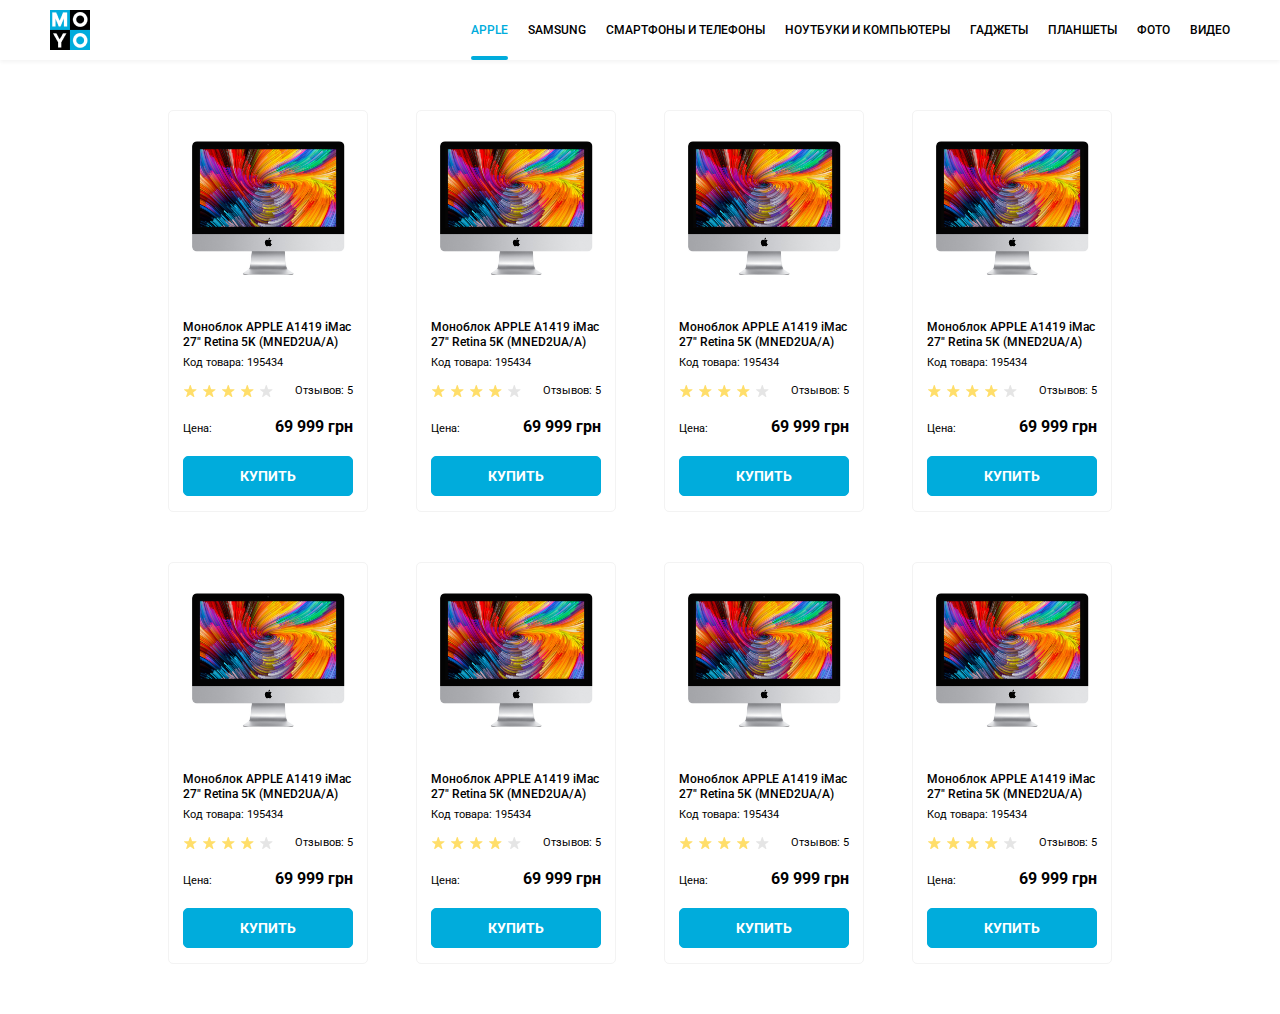
<file: index.html>
<!doctype html><html lang="en"><head><meta charset="UTF-8"><meta name="viewport" content="width=device-width, initial-scale=1.0"><title>Catalog</title><link rel="stylesheet" href="main.3c822625.css"><link href="https://fonts.googleapis.com/css2?family=Roboto:wght@400;500;700&display=swap" rel="stylesheet"></head><body> <header class="header"> <a href="https://masyatya.github.io/layout_moyo-header/" class="logo"> <img src="logo.6c938e44.png" alt="moyo"> </a> <nav class="nav"> <ul class="nav__list"> <li class="nav__item"> <a class="nav__link is-active" href="#">apple</a> </li> <li class="nav__item"> <a class="nav__link" href="#">samsung</a> </li> <li class="nav__item"> <a class="nav__link" href="#">смартфоны и телефоны</a> </li> <li class="nav__item"> <a class="nav__link" href="#" data-qa="nav-hover"> ноутбуки и компьютеры </a> </li> <li class="nav__item"> <a class="nav__link" href="#">гаджеты</a> </li> <li class="nav__item"> <a class="nav__link" href="#">планшеты</a> </li> <li class="nav__item"> <a class="nav__link" href="#">фото</a> </li> <li class="nav__item"> <a class="nav__link" href="#">видео</a> </li> </ul> </nav> </header> <main class="main"> <div class="container__card"> <div class="card" data-qa="card"> <div class="card__image-container"> <img src="imac.2690641a.jpeg" alt="imac" class="card__img"> </div> <h3 class="card__title"> Моноблок APPLE A1419 iMac 27" Retina 5K (MNED2UA/A) </h3> <span class="card__product-code"> Код товара: 195434 </span> <div class="rating"> <div class="rating__stars rating__stars--4"> <div class="rating__star"></div> <div class="rating__star"></div> <div class="rating__star"></div> <div class="rating__star"></div> <div class="rating__star"></div> </div> <span class="card__reviews">Отзывов: 5</span> </div> <div class="card__price"> <span class="card__price-tag">Цена:</span> <span class="card__price-amount">69 999 грн</span> </div> <a href="#" class="card__buy-link" data-qa="card-hover"> купить </a> </div> <div class="card"> <div class="card__image-container"> <img src="imac.2690641a.jpeg" alt="imac" class="card__img"> </div> <h3 class="card__title"> Моноблок APPLE A1419 iMac 27" Retina 5K (MNED2UA/A) </h3> <span class="card__product-code"> Код товара: 195434 </span> <div class="rating"> <div class="rating__stars rating__stars--4"> <div class="rating__star"></div> <div class="rating__star"></div> <div class="rating__star"></div> <div class="rating__star"></div> <div class="rating__star"></div> </div> <span class="card__reviews">Отзывов: 5</span> </div> <div class="card__price"> <span class="card__price-tag">Цена:</span> <span class="card__price-amount">69 999 грн</span> </div> <a href="#" class="card__buy-link"> купить </a> </div> <div class="card"> <div class="card__image-container"> <img src="imac.2690641a.jpeg" alt="imac" class="card__img"> </div> <h3 class="card__title"> Моноблок APPLE A1419 iMac 27" Retina 5K (MNED2UA/A) </h3> <span class="card__product-code"> Код товара: 195434 </span> <div class="rating"> <div class="rating__stars rating__stars--4"> <div class="rating__star"></div> <div class="rating__star"></div> <div class="rating__star"></div> <div class="rating__star"></div> <div class="rating__star"></div> </div> <span class="card__reviews">Отзывов: 5</span> </div> <div class="card__price"> <span class="card__price-tag">Цена:</span> <span class="card__price-amount">69 999 грн</span> </div> <a href="#" class="card__buy-link"> купить </a> </div> <div class="card"> <div class="card__image-container"> <img src="imac.2690641a.jpeg" alt="imac" class="card__img"> </div> <h3 class="card__title"> Моноблок APPLE A1419 iMac 27" Retina 5K (MNED2UA/A) </h3> <span class="card__product-code"> Код товара: 195434 </span> <div class="rating"> <div class="rating__stars rating__stars--4"> <div class="rating__star"></div> <div class="rating__star"></div> <div class="rating__star"></div> <div class="rating__star"></div> <div class="rating__star"></div> </div> <span class="card__reviews">Отзывов: 5</span> </div> <div class="card__price"> <span class="card__price-tag">Цена:</span> <span class="card__price-amount">69 999 грн</span> </div> <a href="#" class="card__buy-link"> купить </a> </div> <div class="card"> <div class="card__image-container"> <img src="imac.2690641a.jpeg" alt="imac" class="card__img"> </div> <h3 class="card__title"> Моноблок APPLE A1419 iMac 27" Retina 5K (MNED2UA/A) </h3> <span class="card__product-code"> Код товара: 195434 </span> <div class="rating"> <div class="rating__stars rating__stars--4"> <div class="rating__star"></div> <div class="rating__star"></div> <div class="rating__star"></div> <div class="rating__star"></div> <div class="rating__star"></div> </div> <span class="card__reviews">Отзывов: 5</span> </div> <div class="card__price"> <span class="card__price-tag">Цена:</span> <span class="card__price-amount">69 999 грн</span> </div> <a href="#" class="card__buy-link"> купить </a> </div> <div class="card"> <div class="card__image-container"> <img src="imac.2690641a.jpeg" alt="imac" class="card__img"> </div> <h3 class="card__title"> Моноблок APPLE A1419 iMac 27" Retina 5K (MNED2UA/A) </h3> <span class="card__product-code"> Код товара: 195434 </span> <div class="rating"> <div class="rating__stars rating__stars--4"> <div class="rating__star"></div> <div class="rating__star"></div> <div class="rating__star"></div> <div class="rating__star"></div> <div class="rating__star"></div> </div> <span class="card__reviews">Отзывов: 5</span> </div> <div class="card__price"> <span class="card__price-tag">Цена:</span> <span class="card__price-amount">69 999 грн</span> </div> <a href="#" class="card__buy-link"> купить </a> </div> <div class="card"> <div class="card__image-container"> <img src="imac.2690641a.jpeg" alt="imac" class="card__img"> </div> <h3 class="card__title"> Моноблок APPLE A1419 iMac 27" Retina 5K (MNED2UA/A) </h3> <span class="card__product-code"> Код товара: 195434 </span> <div class="rating"> <div class="rating__stars rating__stars--4"> <div class="rating__star"></div> <div class="rating__star"></div> <div class="rating__star"></div> <div class="rating__star"></div> <div class="rating__star"></div> </div> <span class="card__reviews">Отзывов: 5</span> </div> <div class="card__price"> <span class="card__price-tag">Цена:</span> <span class="card__price-amount">69 999 грн</span> </div> <a href="#" class="card__buy-link"> купить </a> </div> <div class="card"> <div class="card__image-container"> <img src="imac.2690641a.jpeg" alt="imac" class="card__img"> </div> <h3 class="card__title"> Моноблок APPLE A1419 iMac 27" Retina 5K (MNED2UA/A) </h3> <span class="card__product-code"> Код товара: 195434 </span> <div class="rating"> <div class="rating__stars rating__stars--4"> <div class="rating__star"></div> <div class="rating__star"></div> <div class="rating__star"></div> <div class="rating__star"></div> <div class="rating__star"></div> </div> <span class="card__reviews">Отзывов: 5</span> </div> <div class="card__price"> <span class="card__price-tag">Цена:</span> <span class="card__price-amount">69 999 грн</span> </div> <a href="#" class="card__buy-link"> купить </a> </div> </div> </main> </body></html>
</file>
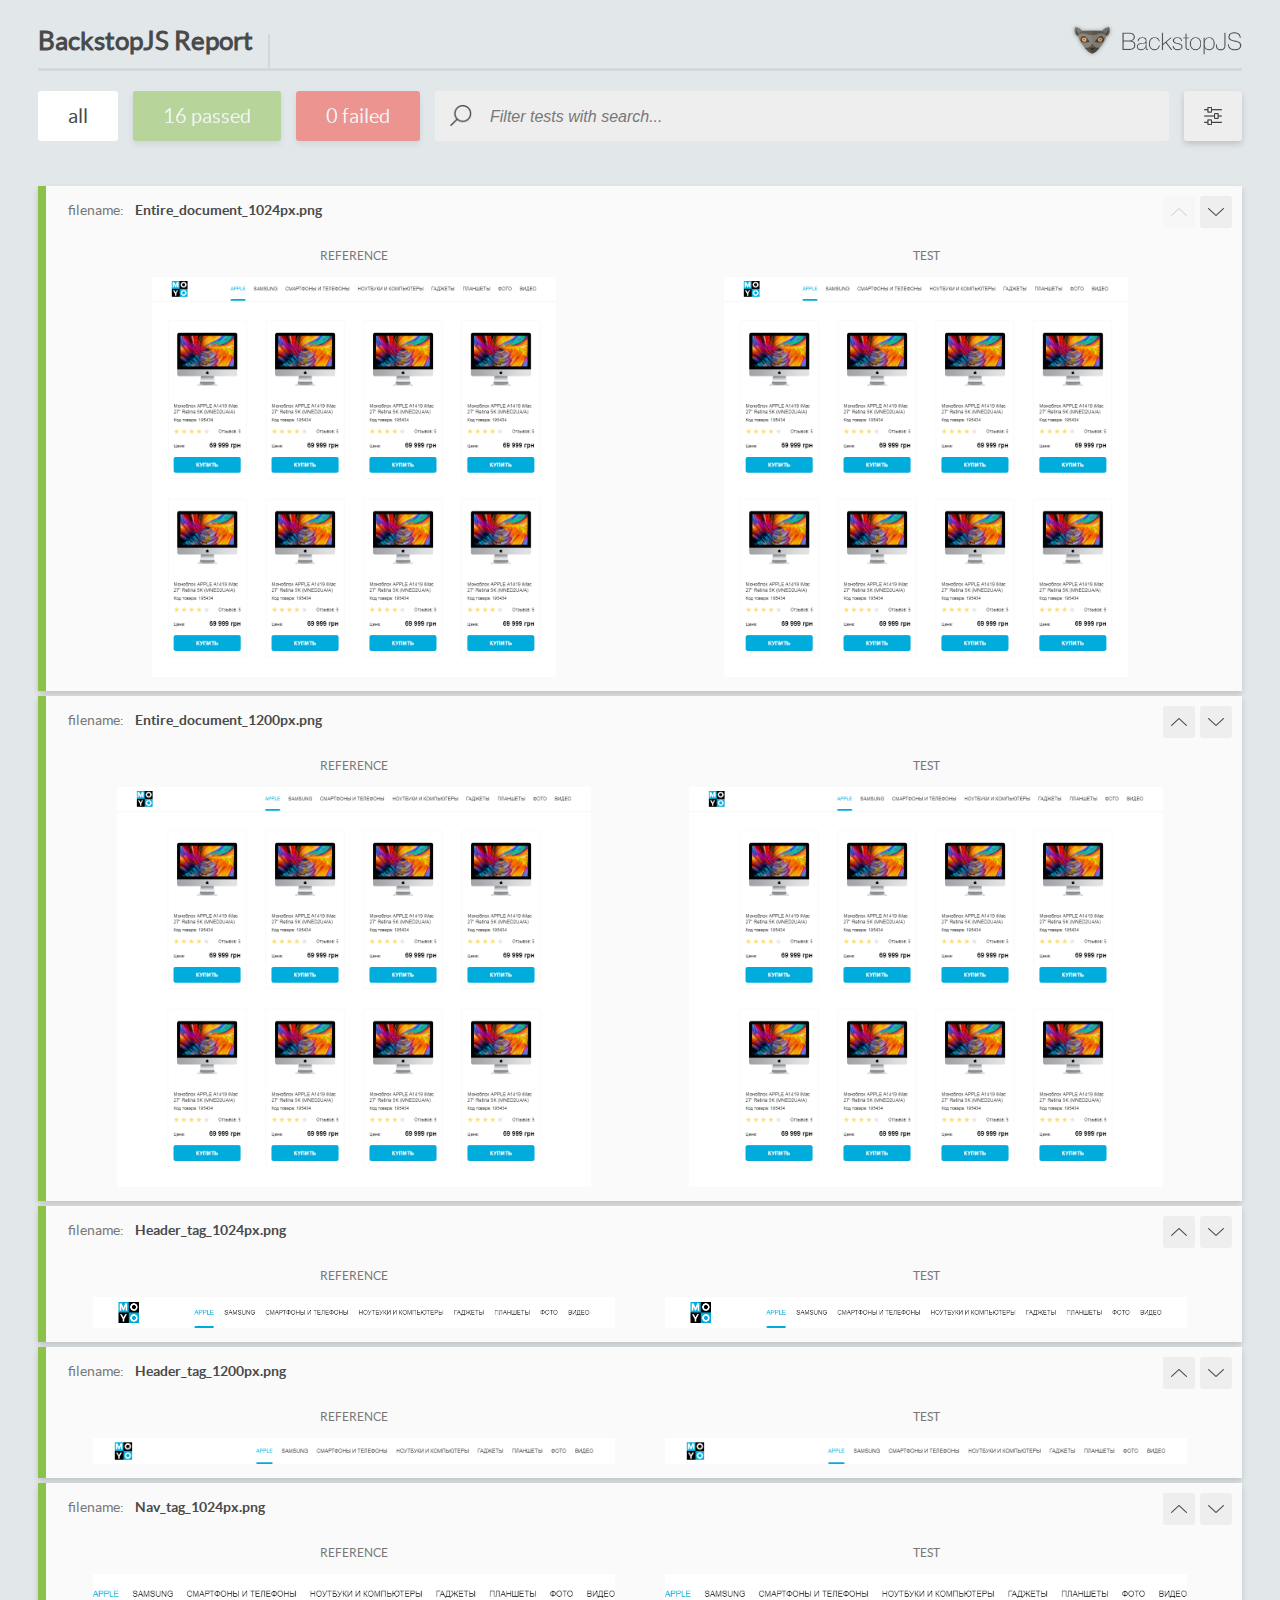
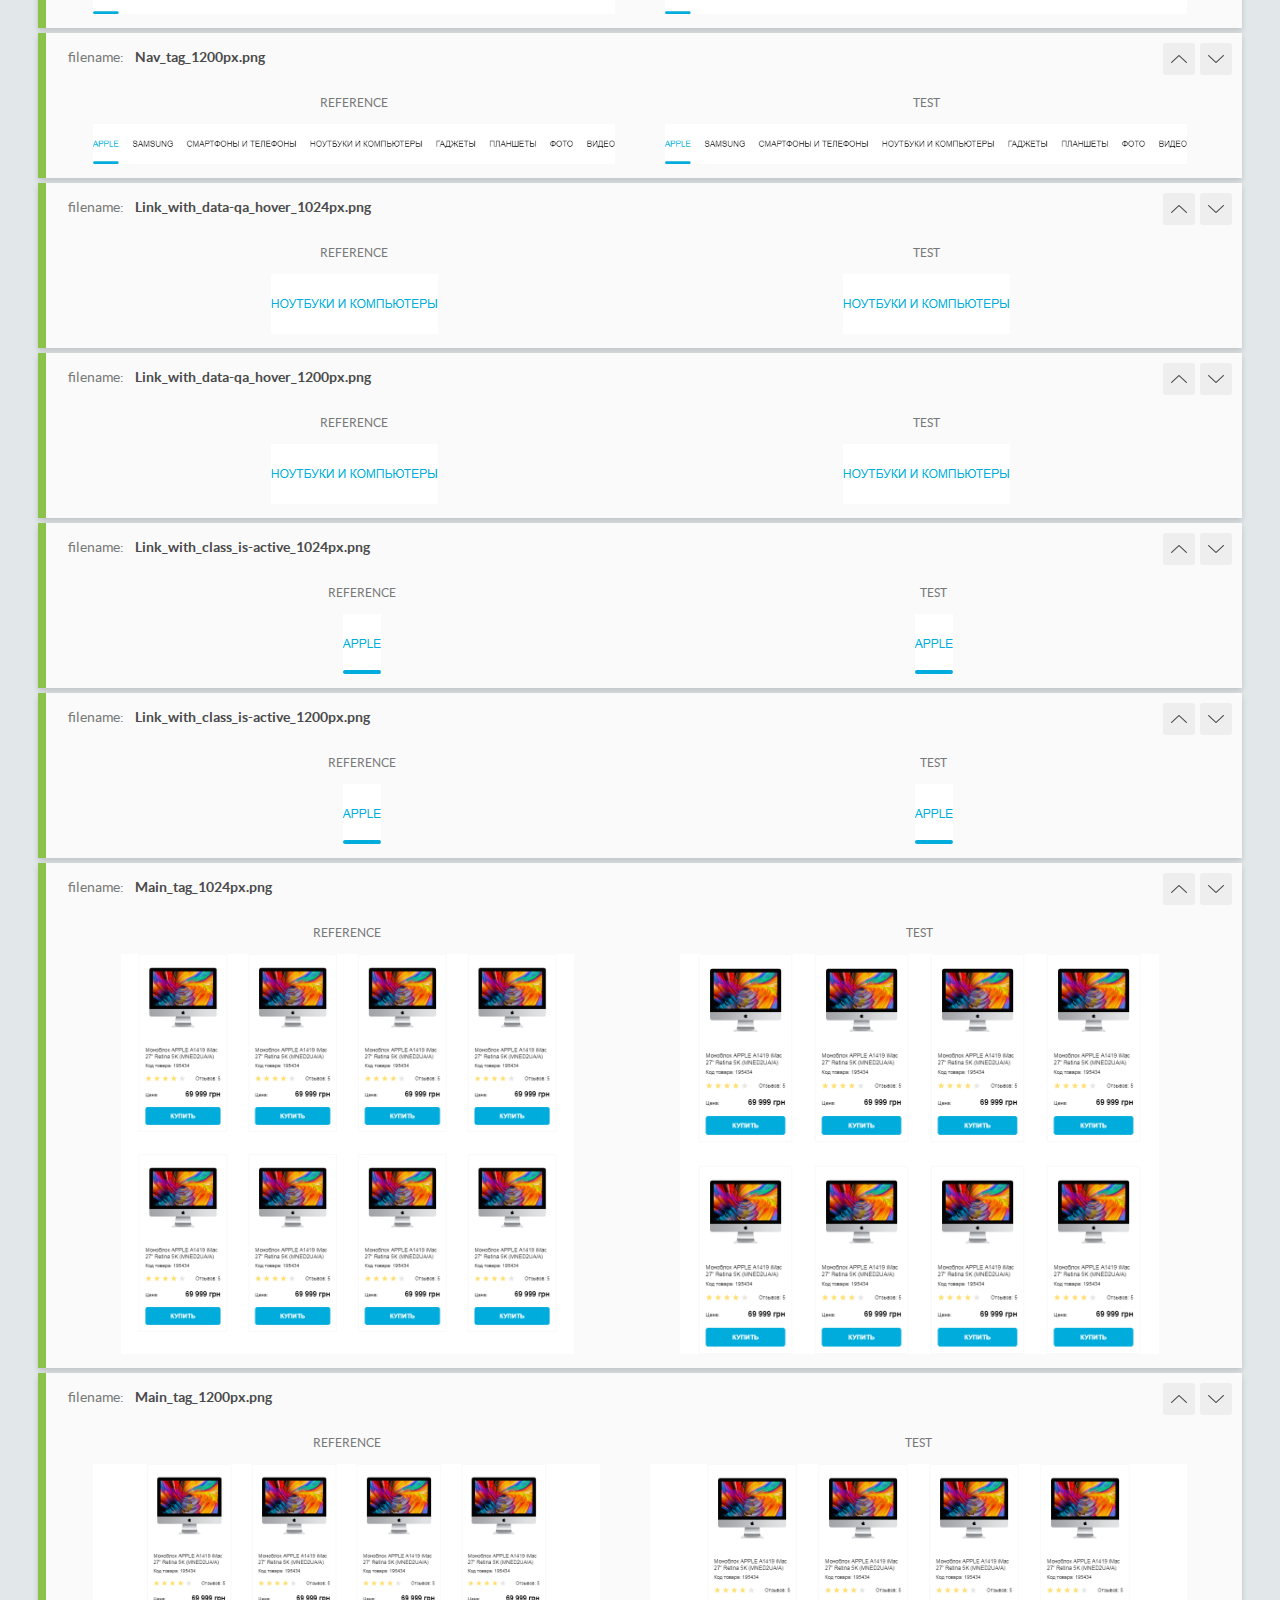
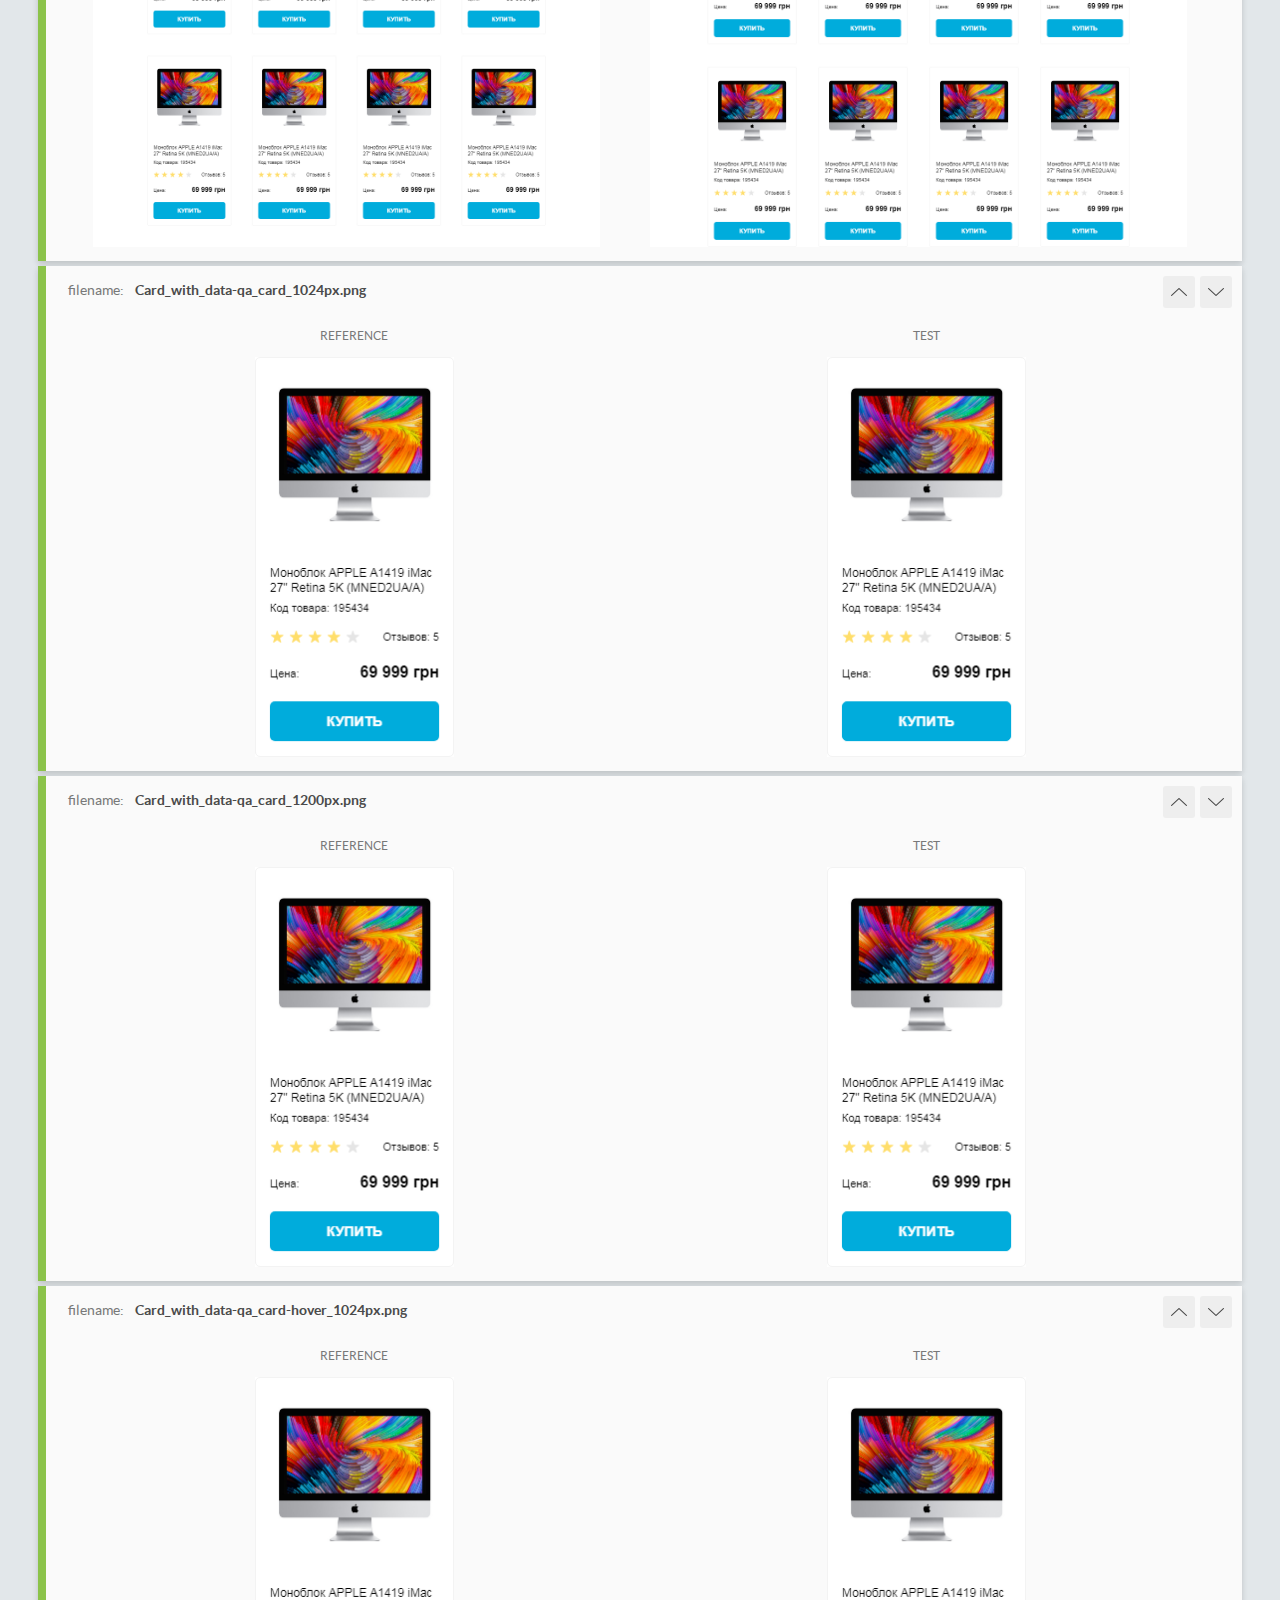
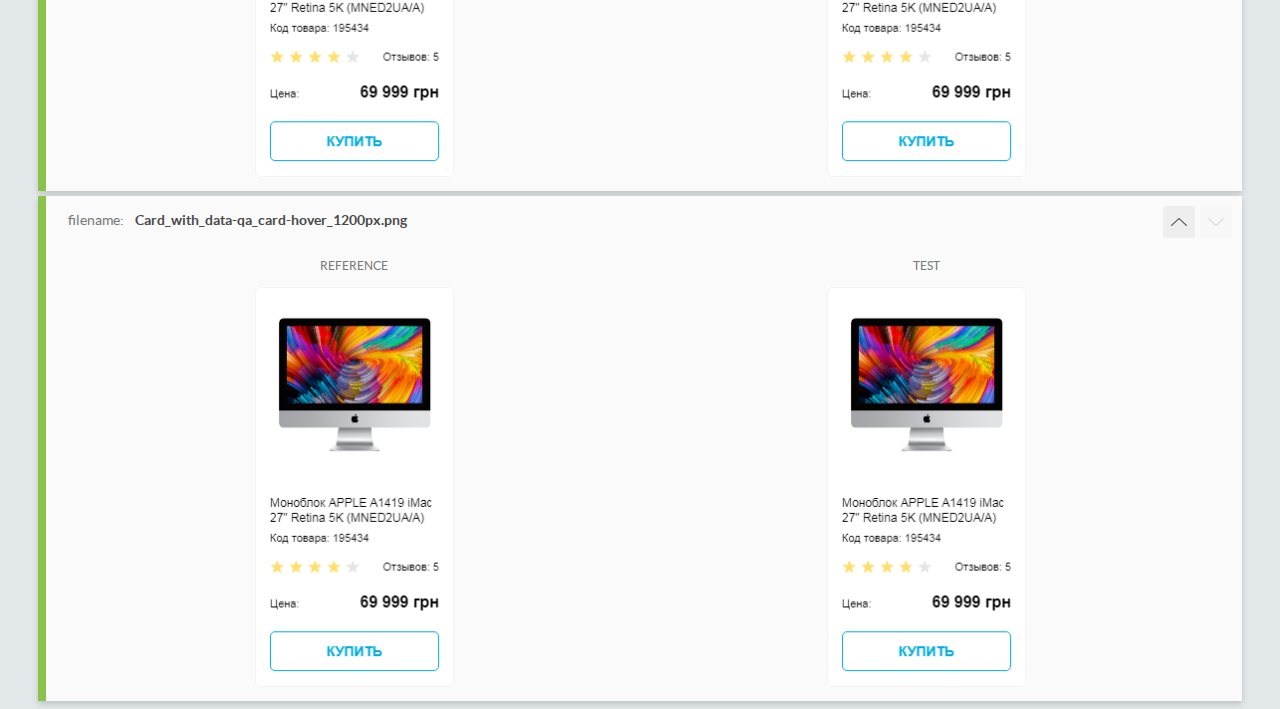
<file: report/html_report/index.html>
<!DOCTYPE html>
<html>
  <head>
    <meta charset="utf-8">
    <title>BackstopJS Report</title>

    <style>
      @font-face {
          font-family: 'latoregular';
          src: url('./assets/fonts/lato-regular-webfont.woff2') format('woff2'),
              url('./assets/fonts/lato-regular-webfont.woff') format('woff');
          font-weight: 400;
          font-style: normal;
      }
      @font-face {
          font-family: 'latobold';
          src: url('./assets/fonts/lato-bold-webfont.woff2') format('woff2'),
              url('./assets/fonts/lato-bold-webfont.woff') format('woff');
          font-weight: 700;
          font-style: normal;
      }

      .ReactModal__Body--open {
          overflow: hidden;
      }
      .ReactModal__Body--open .header {
        display: none;
      }

    </style>
  </head>
  <body style="background-color: #E2E7EA">
    <div id="root">

    </div>
    <script type="text/javascript">
      function report (report) { // eslint-disable-line no-unused-vars
        window.tests = report;
      }
    </script>
    <script type="text/javascript" src="config.js"></script>
    <script type="text/javascript" src="index_bundle.js"></script>
  </body>
</html>
</file>
<file: main.3c822625.css>
*{box-sizing:border-box}body{font-family:Roboto,sans-serif;font-size:11px;font-weight:400}body,h3{margin:0}.container__card{margin:50px auto;display:grid;gap:50px 48px;grid-template-columns:repeat(auto-fit,200px);max-width:944px}.header{display:flex;align-items:center;padding:0 50px;height:60px;box-shadow:0 2px 4px rgba(0,0,0,.05)}.logo{width:40px;height:40px}.nav{margin-left:auto}.nav__list{font-size:12px;font-weight:500;margin:0;padding:0;display:flex;list-style:none}.nav__item{text-transform:uppercase;margin-right:20px}.nav__item:last-child{margin-right:0}.nav__link{display:flex;align-items:center;text-decoration:none;color:#000;height:60px;transition:color .2s}.is-active,.nav__link:hover{color:#00acdc}.is-active{position:relative}.is-active:after{position:absolute;content:"";background-color:#00acdc;left:0;bottom:0;width:100%;height:4px;border-radius:8px}.card{display:flex;flex-direction:column;width:200px;height:402px;max-width:200px;background-color:#fff;border-radius:5px;border:1px solid #f3f3f3;padding:0 14px}.card__image-container{align-self:center;display:flex;justify-content:center;width:160px;height:209px}.card__img{margin:30px 0;width:160px;height:134px;outline:3px solid transparent;transition:transform .9s}.card__img:hover{box-sizing:content-box;transform:scale(1.2);outline-color:#f3f3f3;padding-top:15px;padding-bottom:15px;margin-top:15px}.card__title{font-size:12px;line-height:15px;font-weight:500;margin-bottom:6px}.card__product-code{font-size:11px;line-height:13px;margin-bottom:14px}.card__price{margin-bottom:20px;display:flex;justify-content:space-between;align-items:baseline}.card__price-amount{font-size:16px;line-height:19px;font-weight:700}.card__buy-link{width:170px;height:40px;text-decoration:none;text-transform:uppercase;text-align:center;font-size:14px;line-height:39px;font-weight:700;color:#fff;background-color:#00acdc;border-radius:5px;border:1px solid #00acdc;transition:background-color .4s,color .3s}.card__buy-link:hover{background-color:#fff;color:#00acdc}.rating{margin:0 0 19px;justify-content:space-between;align-items:center;height:15px}.rating,.rating__stars{display:flex}.rating__star{background:url(star.040e0f1e.svg) no-repeat 50%;width:15px;height:15px;margin-right:4px}.rating__stars--1 .rating__star:nth-child(-n+1),.rating__stars--2 .rating__star:nth-child(-n+2),.rating__stars--3 .rating__star:nth-child(-n+3),.rating__stars--4 .rating__star:nth-child(-n+4),.rating__stars--5 .rating__star:nth-child(-n+5){background-image:url(star-active.3d99ddfd.svg)}
/*# sourceMappingURL=main.3c822625.css.map */
</file>
